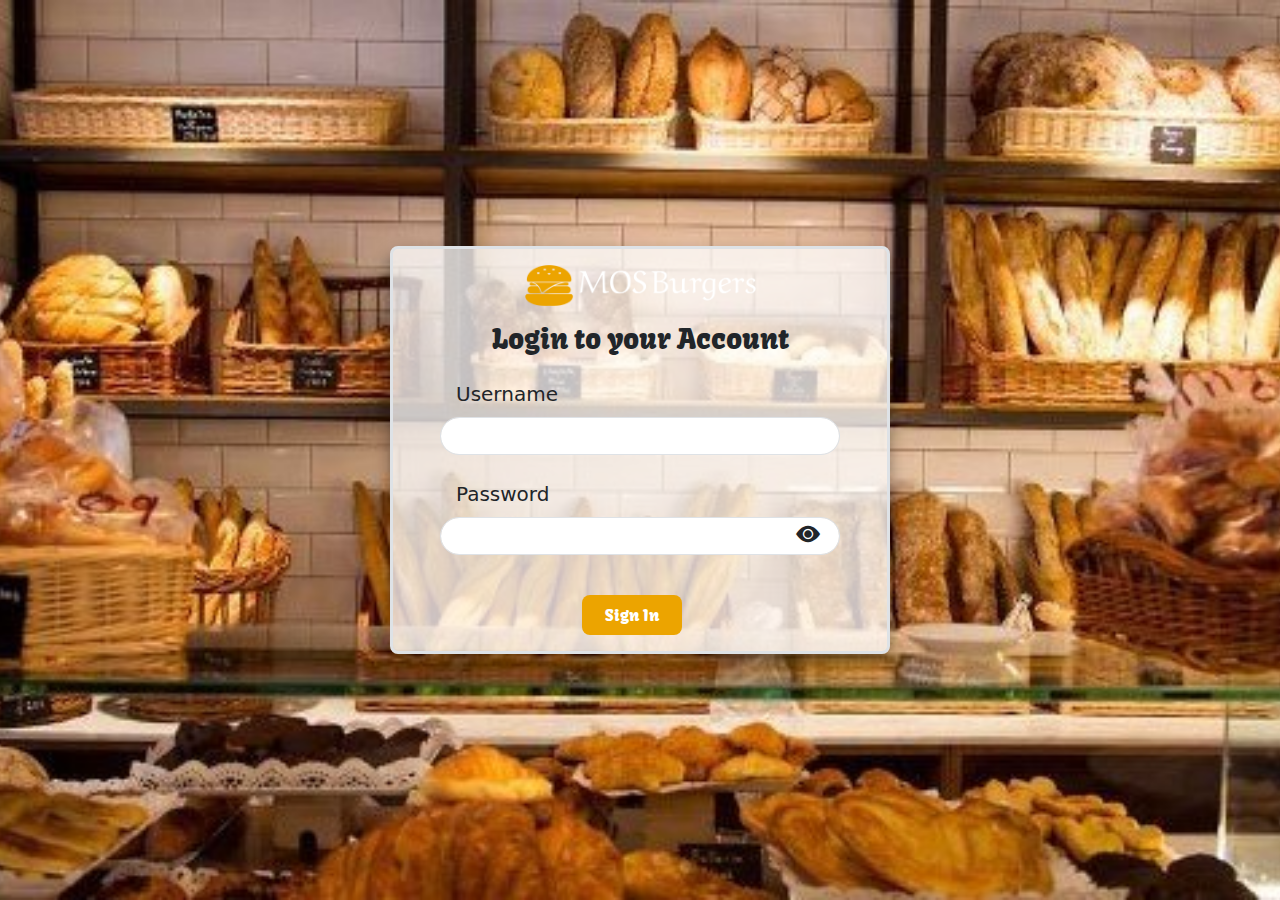
<file: index.html>
<!DOCTYPE html>
<html lang="en">

<head>
    <meta charset="UTF-8">
    <meta name="viewport" content="width=device-width, initial-scale=1.0">
    <link href="https://cdn.jsdelivr.net/npm/bootstrap@5.3.3/dist/css/bootstrap.min.css" rel="stylesheet"
        integrity="sha384-QWTKZyjpPEjISv5WaRU9OFeRpok6YctnYmDr5pNlyT2bRjXh0JMhjY6hW+ALEwIH" crossorigin="anonymous">
    <link rel="stylesheet" href="style.css">
    <link rel="stylesheet" href="https://cdn.jsdelivr.net/npm/bootstrap-icons@1.5.0/font/bootstrap-icons.css">
    <link rel="preconnect" href="https://fonts.googleapis.com">
    <link rel="stylesheet" href="https://cdn.jsdelivr.net/npm/bootstrap-icons@1.8.1/font/bootstrap-icons.css">
    <link rel="preconnect" href="https://fonts.gstatic.com" crossorigin>
    <link href="https://fonts.googleapis.com/css2?family=Kavoon&display=swap" rel="stylesheet">
    <title>MOS Burgers</title>
    <style>
        body {
            margin: 0;
            background-image: url('img/bakery_bg.jpg');
            background-size: cover;
            background-position: center;
            background-repeat: no-repeat;
            height: 100vh;
        }
    </style>
</head>

<body class="d-flex justify-content-center align-items-center vh-100">

    <div class="m-5 bg-white box-shadow bg-opacity-75 border border-yellow border-3 p-3 rounded-3 text-center align-items-center justify-content-center mx-auto"
        style="max-width: 500px;">
        <img src="img/logo.png" alt="logo" class="w-50">
        <h3 class="mb-4 font-kavoon mt-3">Login to your Account</h3>
        <form style="max-width: 400px; margin: 0 auto;" class="text-center align-content-center justify-content-center">
            <div class="text-start">
                <div class="form-group mb-4">
                    <label for="username" class="mb-2 ms-3 fs-5">Username</label>
                    <input type="text" class="form-control rounded-5" id="username" required>
                </div>
                <div class="form-group position-relative mb-4">
                    <label for="password" class="mb-2 ms-3 fs-5">Password</label>
                    <input type="password" class="form-control rounded-5" id="password" required>
                    <span class="position-absolute translate-middle-y" style="top: 56px; right: 20px;">
                        <i id="show-password-icon" class="bi bi-eye-fill fs-4"></i>
                    </span>
                </div>

                <div class="text-center">
                    <h4 class="text-red font-kavoon fs-6" id="errorText"></h4>
                </div>

                <div class="text-center mt-2">
                    <button id="btnLogin" type="submit" onclick="login()"
                        class="w-25 py-2 me-3 rounded-3 px-3 text-white bgd-yellow border-0 mt-3 btnSignIn font-kavoon">
                        Sign In
                    </button>
                </div>
            </div>
        </form>
    </div>
    </div>


    <script src="https://cdn.jsdelivr.net/npm/@popperjs/core@2.11.8/dist/umd/popper.min.js"
        integrity="sha384-I7E8VVD/ismYTF4hNIPjVp/Zjvgyol6VFvRkX/vR+Vc4jQkC+hVqc2pM8ODewa9r"
        crossorigin="anonymous"></script>
    <script src="https://cdn.jsdelivr.net/npm/bootstrap@5.3.3/dist/js/bootstrap.min.js"
        integrity="sha384-0pUGZvbkm6XF6gxjEnlmuGrJXVbNuzT9qBBavbLwCsOGabYfZo0T0to5eqruptLy"
        crossorigin="anonymous"></script>
    <script src="app.js"></script>
</body>

</html>
</file>
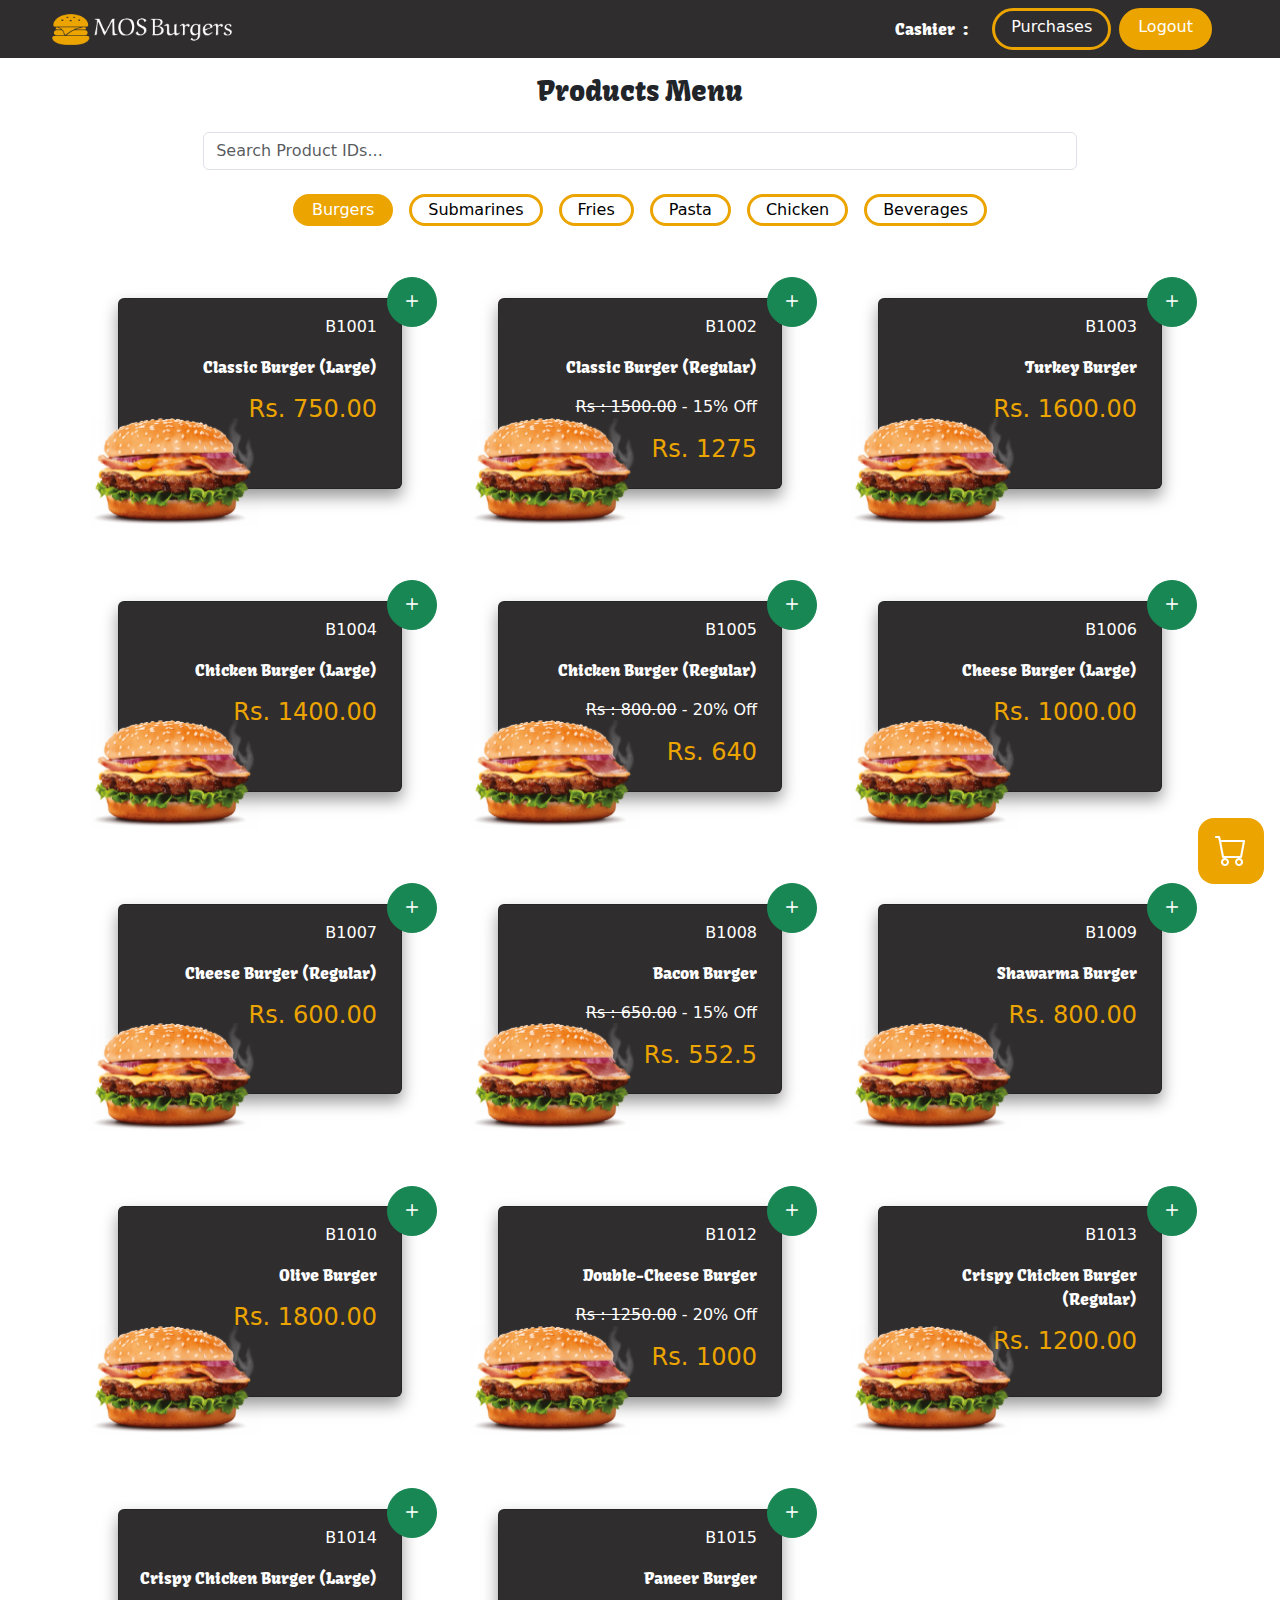
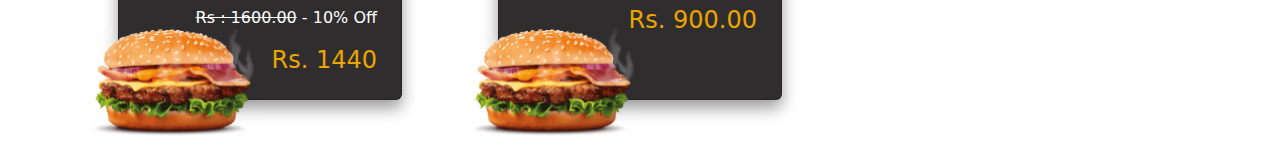
<file: dashboard/dashboard.html>
<!DOCTYPE html>
<html lang="en">

<head>
    <meta charset="UTF-8">
    <meta name="viewport" content="width=device-width, initial-scale=1.0">
    <link href="https://cdn.jsdelivr.net/npm/bootstrap@5.3.3/dist/css/bootstrap.min.css" rel="stylesheet"
        integrity="sha384-QWTKZyjpPEjISv5WaRU9OFeRpok6YctnYmDr5pNlyT2bRjXh0JMhjY6hW+ALEwIH" crossorigin="anonymous">
    <link rel="stylesheet" href="..//style.css">
    <link rel="stylesheet" href="https://cdn.jsdelivr.net/npm/bootstrap-icons@1.5.0/font/bootstrap-icons.css">
    <link rel="preconnect" href="https://fonts.googleapis.com">
    <link rel="stylesheet" href="https://cdn.jsdelivr.net/npm/bootstrap-icons@1.8.1/font/bootstrap-icons.css">
    <link rel="preconnect" href="https://fonts.gstatic.com" crossorigin>
    <link href="https://fonts.googleapis.com/css2?family=Kavoon&display=swap" rel="stylesheet">
    <title>MOS Burgers</title>

    <style>
        .cart-btn:hover {
            background-color: #ff9900;
            scale: 1.05;
        }
    </style>
</head>

<body>

    <button type="button" class="btn btn-lg cart-btn bgd-yellow position-fixed bottom-0 end-0 mb-3 me-3 z-3 rounded-4"
        onclick="showCart()">
        <i class="bi bi-cart fs-2 text-white"></i>
    </button>

    <div class="cart-container position-fixed z-3 end-0 me-3 mt-3 bg-white rounded-4 shadow p-3" id="cart"
        style="display: none; width: 300px; bottom: 80px;">
        <h5 class="mb-3">Cart</h5>
        <div style="max-height: 50vh; overflow-y: auto;">
            <ul class="list-group mb-3" id="cart-list">

            </ul>
        </div>
        <div>
            <div class="d-flex justify-content-between align-items-center">
                <span class="fs-5">Total:</span>
                <span class="fs-5 text-yellow" id="cart-total">Rs. 0</span>
            </div>
            <div class="d-flex justify-content-between align-items-center">
                <span class="fs-6">Discounts:</span>
                <span class="fs-6" id="cart-discounts">Rs.0 saved</span>
            </div>
            <button class="btn btn-lg bgd-yellow text-white w-100 mt-3 checkout-btn"
                onclick="checkout()">Checkout</button>
            <button class="btn btn-lg bgd-black text-white w-100 mt-3 cartClose-btn" onclick="hideCart()">Close</button>
        </div>
    </div>

    <nav class="navbar navbar-expand-lg bgd-black">
        <div class="container-fluid">
            <a class="navbar-brand ms-4" href="../dashboard/dashboard.html">
                <img src="../img/logo.png" alt="logo" width="180px" class="ms-3">
            </a>
            <button class="navbar-toggler" type="button" data-bs-toggle="collapse" data-bs-target="#navbarNavAltMarkup"
                aria-controls="navbarNavAltMarkup" aria-expanded="false" aria-label="Toggle navigation">
                <span class="navbar-toggler-icon"></span>
            </button>
            <div class="collapse navbar-collapse" id="navbarNavAltMarkup">
                <div class="navbar-nav justify-content-end flex-grow-1 gap-lg-5 gap-0 me-3">
                    <h6 class="font-kavoon text-white nav-hover mt-2">Cashier &nbsp;: &nbsp;<span id="lblCashier"></span></h6>
                </div>
                <div class="ms-auto d-flex justify-content-end me-5">
                    <a href="../purchases/purchases.html" class="text-decoration-none">
                        <button class="btnSignIn rounded-5 bgd-black text-white px-3 py-1 pb-2 me-2">
                            Purchases
                        </button>
                    </a>
                    <a href="../index.html" class="text-decoration-none">
                        <button class="btnSignUp bgd-yellow rounded-5 text-white px-3 py-1 pb-2 me-2">
                            Logout
                        </button>
                    </a>
                </div>
            </div>
        </div>
    </nav>

    <div class="text-center mt-3 px-3">
        <h3 class="font-kavoon">Products Menu</h3>

        <div class="search-areamy-4 my-4" style="margin-left: 15%; margin-right: 15%;">
            <div class="input-group">
                <input id="searchBar" type="text" class="form-control search-bar rounded-2"
                    placeholder="Search Product IDs...">
                <button id="searchBtn" class="btn px-2 searchBtn d-none" style="width: 15%;" type="button"
                    onclick="clearSearchBar()">
                    <i class="bi bi-x-circle"></i>
                </button>
            </div>
        </div>

        <div class="button-group d-flex flex-wrap justify-content-center mt-3">
            <button id="burgerBtn" class="rounded-5 px-3 bg-white text-black btnSignIn me-3 mb-3"
                onclick="selectedBurgers()">Burgers</button>
            <button id="subBtn" class="rounded-5 px-3 bg-white text-black btnSignIn me-3 mb-3"
                onclick="selectedSubs()">Submarines</button>
            <button id="friesBtn" class="rounded-5 px-3 bg-white text-black btnSignIn me-3 mb-3"
                onclick="selectedFries()">Fries</button>
            <button id="pastaBtn" class="rounded-5 px-3 bg-white text-black btnSignIn me-3 mb-3"
                onclick="selectedPasta()">Pasta</button>
            <button id="chickenBtn" class="rounded-5 px-3 bg-white text-black btnSignIn me-3 mb-3"
                onclick="selectedChicken()">Chicken</button>
            <button id="beveragesBtn" class="rounded-5 px-3 bg-white text-black btnSignIn mb-3"
                onclick="selectedBeverages()">Beverages</button>
        </div>
        <div class="container">
            <div id="product_grid" class="row flex">

            </div>
        </div>
    </div>

    <script src="https://cdn.jsdelivr.net/npm/@popperjs/core@2.11.8/dist/umd/popper.min.js"
        integrity="sha384-I7E8VVD/ismYTF4hNIPjVp/Zjvgyol6VFvRkX/vR+Vc4jQkC+hVqc2pM8ODewa9r"
        crossorigin="anonymous"></script>
    <script src="https://cdn.jsdelivr.net/npm/bootstrap@5.3.3/dist/js/bootstrap.min.js"
        integrity="sha384-0pUGZvbkm6XF6gxjEnlmuGrJXVbNuzT9qBBavbLwCsOGabYfZo0T0to5eqruptLy"
        crossorigin="anonymous"></script>
    <script src="https://cdn.jsdelivr.net/npm/@popperjs/core@2.11.6/dist/umd/popper.min.js"></script>
    <script src="https://cdn.jsdelivr.net/npm/bootstrap@5.3.0-alpha1/dist/js/bootstrap.min.js"></script>
    <script src="app_dashboard.js"></script>

</body>

</html>
</file>
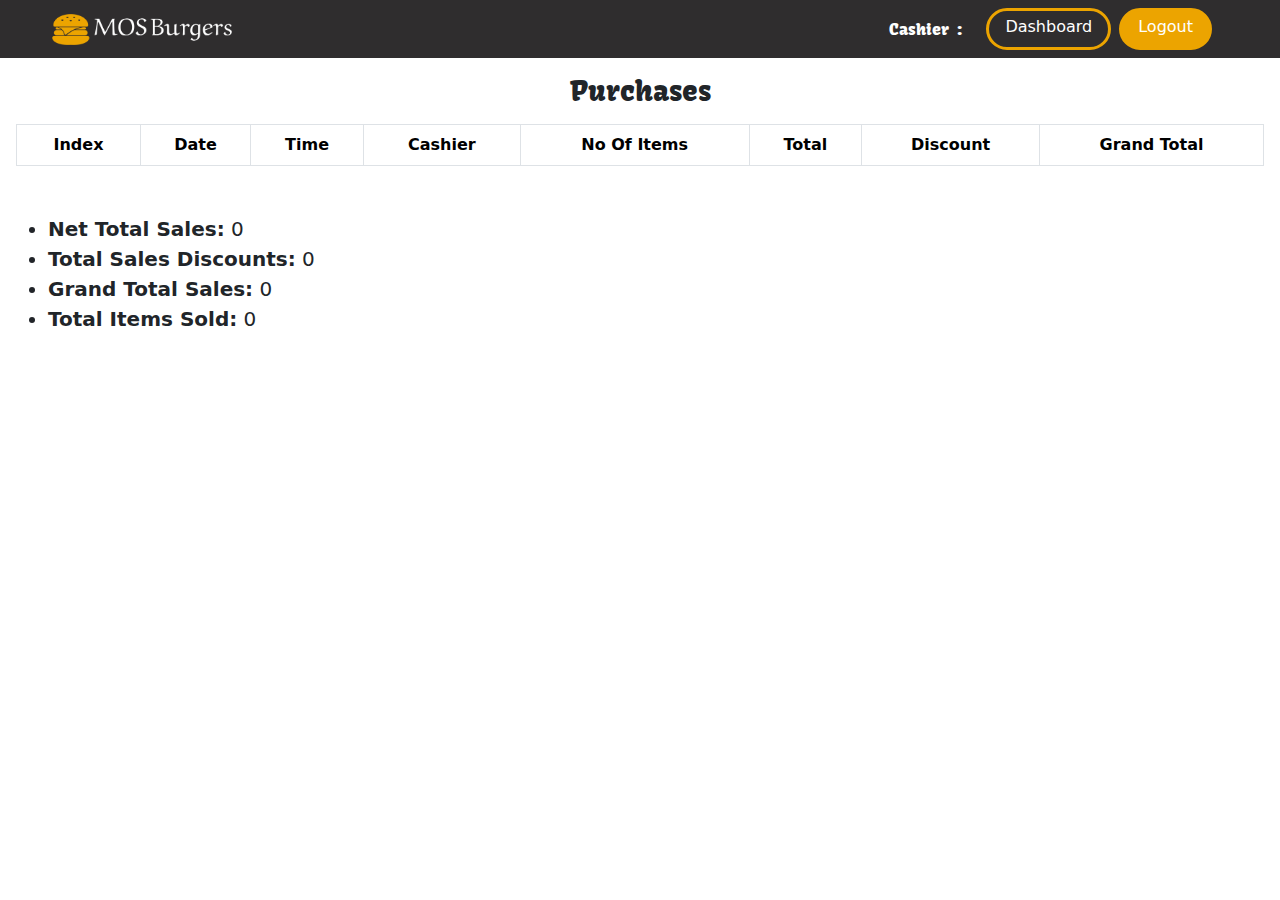
<file: purchases/purchases.html>
<!DOCTYPE html>
<html lang="en">

<head>
    <meta charset="UTF-8">
    <meta name="viewport" content="width=device-width, initial-scale=1.0">
    <link href="https://cdn.jsdelivr.net/npm/bootstrap@5.3.3/dist/css/bootstrap.min.css" rel="stylesheet"
        integrity="sha384-QWTKZyjpPEjISv5WaRU9OFeRpok6YctnYmDr5pNlyT2bRjXh0JMhjY6hW+ALEwIH" crossorigin="anonymous">
    <link rel="stylesheet" href="..//style.css">
    <link rel="stylesheet" href="https://cdn.jsdelivr.net/npm/bootstrap-icons@1.5.0/font/bootstrap-icons.css">
    <link rel="preconnect" href="https://fonts.googleapis.com">
    <link rel="stylesheet" href="https://cdn.jsdelivr.net/npm/bootstrap-icons@1.8.1/font/bootstrap-icons.css">
    <link rel="preconnect" href="https://fonts.gstatic.com" crossorigin>
    <link href="https://fonts.googleapis.com/css2?family=Kavoon&display=swap" rel="stylesheet">
    <title>MOS Burgers</title>
</head>

<body>
    <nav class="navbar navbar-expand-lg bgd-black">
        <div class="container-fluid">
            <a class="navbar-brand ms-4" href="../dashboard/dashboard.html">
                <img src="../img/logo.png" alt="logo" width="180px" class="ms-3">
            </a>
            <button class="navbar-toggler" type="button" data-bs-toggle="collapse" data-bs-target="#navbarNavAltMarkup"
                aria-controls="navbarNavAltMarkup" aria-expanded="false" aria-label="Toggle navigation">
                <span class="navbar-toggler-icon"></span>
            </button>
            <div class="collapse navbar-collapse" id="navbarNavAltMarkup">
                <div class="navbar-nav justify-content-end flex-grow-1 gap-lg-5 gap-0 me-3">
                    <h6 class="font-kavoon text-white nav-hover mt-2">Cashier &nbsp;: &nbsp;<span
                            id="lblCashier"></span></h6>
                </div>
                <div class="ms-auto d-flex justify-content-end me-5">
                    <a href="../dashboard/dashboard.html" class="text-decoration-none">
                        <button class="btnSignIn rounded-5 bgd-black text-white px-3 py-1 pb-2 me-2">
                            Dashboard
                        </button>
                    </a>
                    <a href="../index.html" class="text-decoration-none">
                        <button class="btnSignUp bgd-yellow rounded-5 text-white px-3 py-1 pb-2 me-2">
                            Logout
                        </button>
                    </a>
                </div>
            </div>
        </div>
    </nav>

    <div class="text-center mt-3 px-3">
        <h3 class="font-kavoon">Purchases</h3>        
        <table class="table table-striped table-bordered mt-3 table-hover table-responsive">
            <thead class="thead-dark">
                <tr>
                    <th>Index</th>
                    <th>Date</th>
                    <th>Time</th>
                    <th>Cashier</th>
                    <th>No Of Items</th>
                    <th>Total</th>
                    <th>Discount</th>
                    <th>Grand Total</th>
                </tr>
            </thead>
            <tbody id="tableBody">
            </tbody>
        </table>
        <ul class="mt-5 text-start fs-5">
            <li><b>Net Total Sales:</b> <span id="netTotalSales"></span></li>
            <li><b>Total Sales Discounts:</b> <span id="totalSalesDiscounts"></span></li>
            <li><b>Grand Total Sales:</b> <span id="grandTotalSaled"></span></li>
            <li><b>Total Items Sold:</b> <span id="totalItemsSold"></span></li>
        </ul>
    </div>


    <div class="modal fade" id="cartModel" tabindex="-1" aria-labelledby="cartModelLabel" aria-hidden="true">
        <div class="modal-dialog">
            <div class="modal-content">
                <div class="modal-header">
                    <h5 class="modal-title" id="cartModelLabel">Purchase Cart</h5>
                    <button type="button" class="btn-close" data-bs-dismiss="modal" aria-label="Close"></button>
                </div>
                <div class="modal-body" id="modelData">
                    
                </div>
                <div class="modal-footer">
                    <button type="button" class="btn bgd-yellow btnSignUp text-white" data-bs-dismiss="modal">Close</button>
                </div>
            </div>
        </div>
    </div>


    <script src="https://cdn.jsdelivr.net/npm/@popperjs/core@2.11.8/dist/umd/popper.min.js"
        integrity="sha384-I7E8VVD/ismYTF4hNIPjVp/Zjvgyol6VFvRkX/vR+Vc4jQkC+hVqc2pM8ODewa9r"
        crossorigin="anonymous"></script>
    <script src="https://cdn.jsdelivr.net/npm/bootstrap@5.3.3/dist/js/bootstrap.min.js"
        integrity="sha384-0pUGZvbkm6XF6gxjEnlmuGrJXVbNuzT9qBBavbLwCsOGabYfZo0T0to5eqruptLy"
        crossorigin="anonymous"></script>
    <script src="https://cdn.jsdelivr.net/npm/@popperjs/core@2.11.6/dist/umd/popper.min.js"></script>
    <script src="https://cdn.jsdelivr.net/npm/bootstrap@5.3.0-alpha1/dist/js/bootstrap.min.js"></script>
    <script src="purchases.js"></script>
</body>

</html>
</file>
<file: style.css>
.bgd-black {
  background-color: #2f2d2e;
}

.bgd-yellow {
  background-color: #eca400;
}

.bgd-red {
  background-color: #f14a41;
}

.bgd-green {
  background-color: #3fb43d;
}

.font-kavoon {
  font-family: "Kavoon", serif;
  font-weight: 400;
  font-style: normal;
}

.navbar-toggler-icon {
  filter: invert(100%);
}

.active {
  color: #eca400 !important;
}

.btnSignIn,
.btnSignUp {
  border-color: #eca400;
  border-width: 3px;
  border-style: solid;
}

.checkout-btn:hover,
.btnSignIn:hover {
  background-color: #eca400 !important;
  transition-duration: 500ms !important;
  scale: 1.03 !important;
}

.cartClose-btn:hover,
.btnSignUp:hover {
  background-color: #2f2d2e !important;
  transition-duration: 500ms !important;
  scale: 1.03 !important;
}

.btn-shadow,
.box-shadow {
  box-shadow: 0 8px 16px rgba(0, 0, 0, 0.4);
}

.btn-order:hover {
  background: #e33826;
  transition-duration: 300ms;
  scale: 1.03;
}

.nav-hover:hover {
  color: #f8c96e !important;
}

.text-yellow {
  color: #eca400;
}

.txt-shadow {
  text-shadow: 0px 4px 4px rgba(0, 0, 0, 0.25);
}

.card-hover:hover {
  scale: 1.05;
  transition-duration: 500ms;
}

.searchBtn,
.active_option {
  background-color: #eca400 !important;
  color: white !important;
}

.text-red {
  color: #f14a41;
}

.text-green {
  color: #3fb43d;
}

.checkout-btn,
.searchBtn:hover{
  transition-duration: 500ms;
  scale: 1.02;
}
</file>
